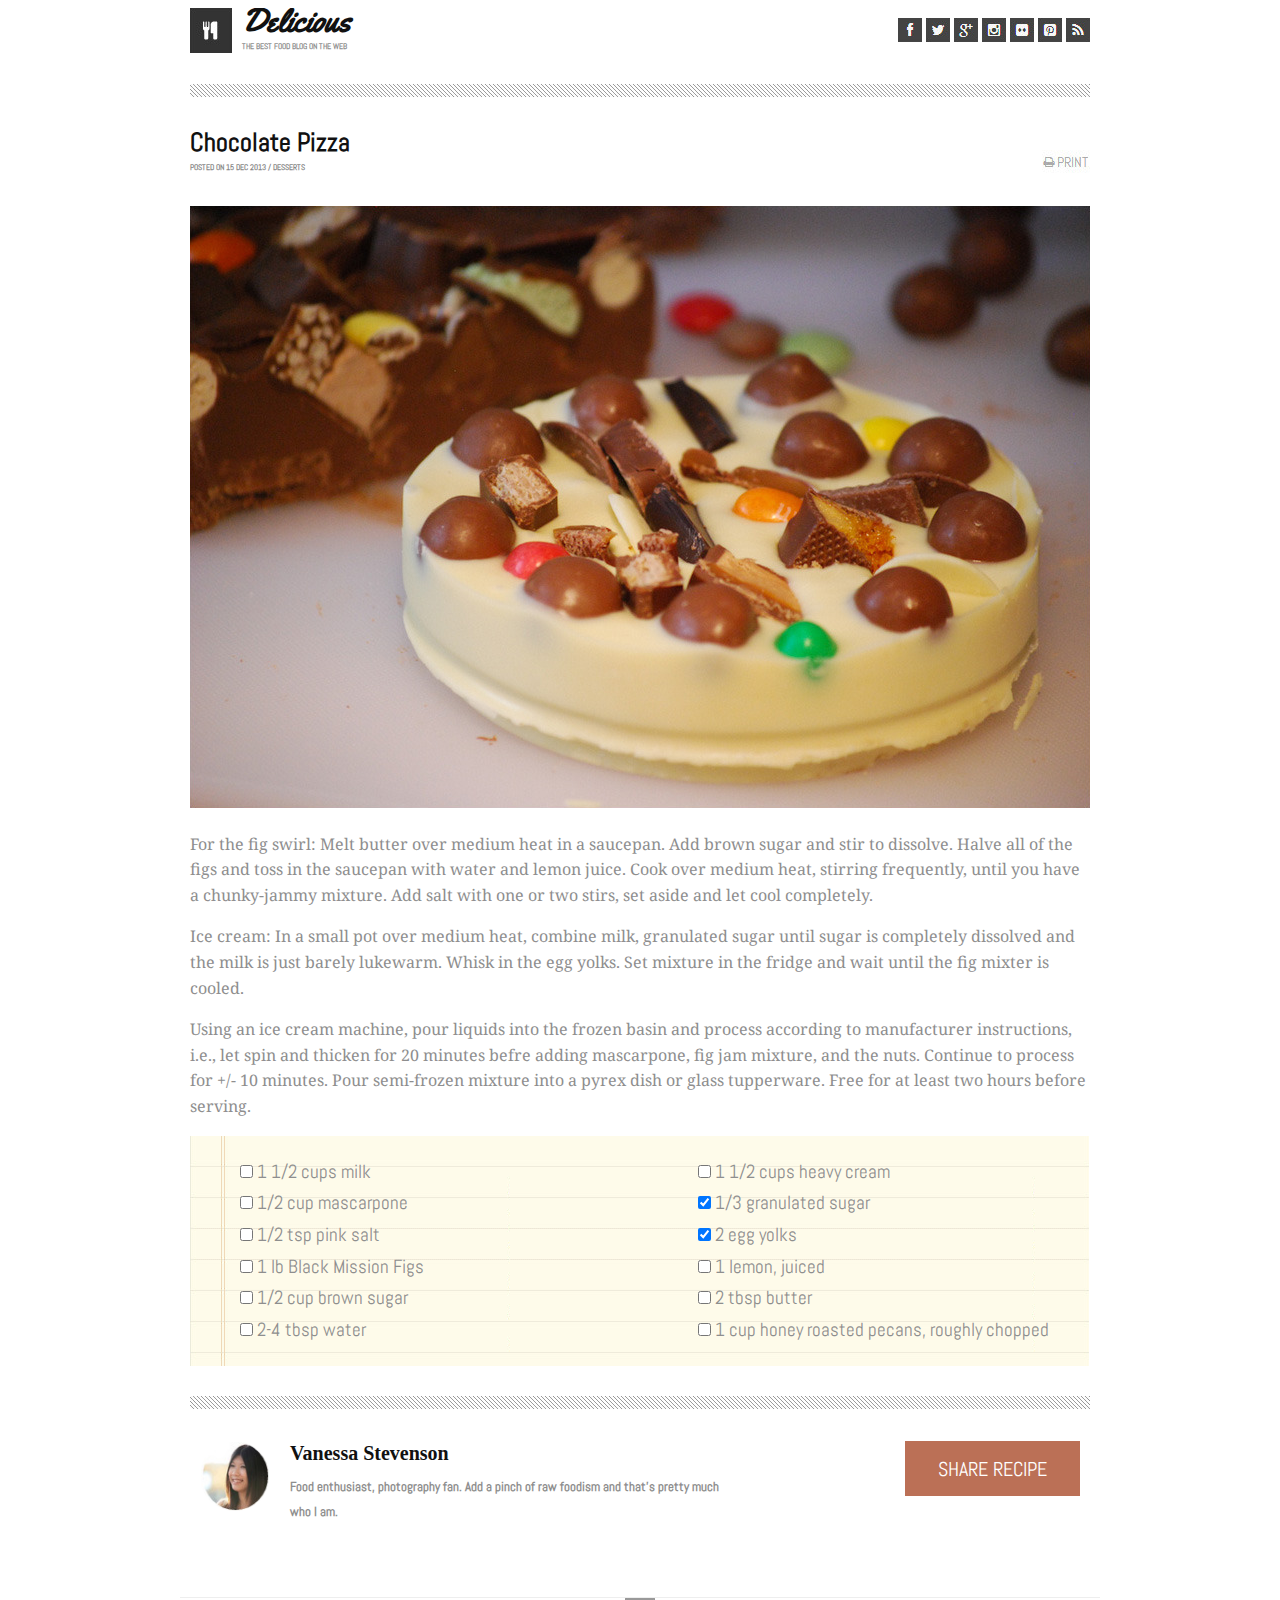
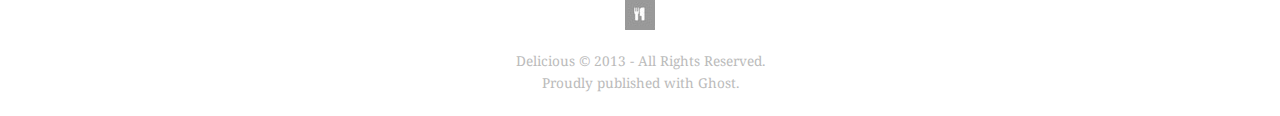
<file: index.html>
<!DOCTYPE html>
<html>
  <head>
    <meta charset="utf-8">
    <title>Adam's Chocolate Pizza</title>
    <meta name="viewport" content="width=device-width, initial-scale=1">
    <link rel="stylesheet" href="css/base/normalize.css">
    <link rel="stylesheet" href="css/layout/unsemantic-grid-responsive.css">
    <link rel="stylesheet" href="css/layout/style.css">
    <link href='http://fonts.googleapis.com/css?family=Abel|Yellowtail|Droid+Serif:400,700' rel='stylesheet' type='text/css'>
  </head>
  <body >
    <header>
      <section class ="grid-70 mobile-grid-50">
        <img class="header__toplogo" src ="images/toplogo.png"/>
        <h1>Delicious</h1>
        <h2 class="articleheader__subtitle">THE BEST FOOD BLOG ON THE WEB</h2>
      </section>
      <section class = "grid-30 mobile-grid 50">
        <nav class = "header__socialicons">
          <img src="images/social/fb.png" alt="Facebook"/>
          <img src="images/social/twitter.png" alt="Twitter"/>
          <img src="images/social/gplus.png" alt="Google Plus"/>
          <img src="images/social/ig.png" alt="Instagram"/>
          <img src="images/social/random.png" alt="Who knows"/>
          <img src="images/social/pinterest.png" alt="Pinterest"/>
          <img src="images/social/rss.png" alt="RSS"/>
        </nav>
      </section>
    </header>
    <div class="grid-100">
      <img class="horizonbreak" src="images/horizonline.png"/>
    </div>
    <main>
      <article>
        <div class="grid-80 mobile-grid-50">
          <section class = "articleheader" >
            <h1 class="articleheader__title">Chocolate Pizza</h1>
            <h2 class="articleheader__info">POSTED ON 15 DEC 2013 / DESSERTS</h2>
          </div>
          <section class="grid-20"/>
            <img class="printericon" src="images/print.png" alt="Print this page"/>
          </section>
        </div>
        <div class="grid-100">
          <img src="images/pizza.png" alt="Chocolate pizza at it's finest."/>
          <p>For the fig swirl: Melt butter over medium heat in a saucepan. Add brown sugar and stir to dissolve. Halve all of the figs and toss in the saucepan with water and lemon juice. Cook over medium heat, stirring frequently, until you have a chunky-jammy mixture. Add salt with one or two stirs, set aside and let cool completely.</p>
          
          <p>Ice cream: In a small pot over medium heat, combine milk, granulated sugar until sugar is completely dissolved and the milk is just barely lukewarm. Whisk in the egg yolks. Set mixture in the fridge and wait until the fig mixter is cooled.</p>

          <p>Using an ice cream machine, pour liquids into the frozen basin and process according to manufacturer instructions, i.e., let spin and thicken for 20 minutes befre adding mascarpone, fig jam mixture, and the nuts. Continue to process for +/- 10 minutes. Pour semi-frozen mixture into a pyrex dish or glass tupperware. Free for at least two hours before serving.</p>
        </div>
     
        <section class="grid-100 after-mobile-100">
          <div class="recipe">
            <form class="recipe__ingredients">
              <input type="checkbox" name="chk" value="" unchecked> 1 1/2 cups milk</br>
              <input type="checkbox" name="chk" value="" unchecked> 1/2 cup mascarpone</br>
              <input type="checkbox" name="chk" value="" unchecked> 1/2 tsp pink salt</br>
              <input type="checkbox" name="chk" value="" unchecked> 1 lb Black Mission Figs</br>
              <input type="checkbox" name="chk" value="" unchecked> 1/2 cup brown sugar</br>
              <input type="checkbox" name="chk" value="" unchecked> 2-4 tbsp water</br>
              <input type="checkbox" name="chk" value="" unchecked> 1 1/2 cups heavy cream</br>
              <input type="checkbox" name="chk" value="" checked> 1/3 granulated sugar</br>
              <input type="checkbox" name="chk" value="" checked> 2 egg yolks</br>
              <input type="checkbox" name="chk" value="" unchecked> 1 lemon, juiced</br>
              <input type="checkbox" name="chk" value="" unchecked> 2 tbsp butter</br>
              <input type="checkbox" name="chk" value="" unchecked> 1 cup honey roasted pecans, roughly chopped</br>
            </form>
          </div>
        </section>
      </article>
    </main>
    <div class="grid-100">
      <img class="horizonbreak" src="images/horizonline.png"/>
    </div>
    <section class="grid-100">
      <div class="grid-60 mobile-grid-100">
        <img class="avatar" src="images/headshot1.png" alt="Vanessa Stevenson"/>
        <h1 class="author-name">Vanessa Stevenson</h1>
        <h2 class="author-bio">Food enthusiast, photography fan. Add a pinch of raw foodism and that's pretty much who I am.</h2>
      </div>
      <div class="grid-40 mobile-grid-100">
        <button class="share-recipe">Share Recipe</button>
      </div>
    </section>
  </body>
  <footer>
    <div class="grid-100 mobile-grid-100">
      <img src="images/btmlogo.png"/>
      <p>Delicious &copy 2013 - All Rights Reserved.<br>Proudly published with Ghost.</p>
    </div> 
  </footer>
</html>
</file>
<file: css/layout/style.css>
<style>

/*Categorized using SMACSS*/

/*LAYOUT*/
html {
  text-align: center;
}

body {
  font-family: 'Droid Serif', serif;
  line-height: 1.6em;
  color: #8E8E8E;
  text-align: left;
  width: 920px;
  margin-left: auto;
  margin-right: auto;
}

h1 {
   font-family: 'Yellowtail', cursive;
   font-weight: 700;
   font-size: 2em;
   color: #111;
   margin: 0;
}

h2 {
  font-family: 'Abel', sans-serif;
  font-size: .5em;

}

/* header styles */
header {
  top padding: 50px;
  margin-bottom: 25px;
  overflow: hidden;
}

.header__toplogo {
  float: left;
  margin-right: 10px;

}

.header__socialicons {
   display: inline;
   float: right;
   margin: 0 auto;
   padding-top: 10px;
}

/* footer styles */
footer {
   clear: both; 
   margin-top: 65px;
   border-top: 1px solid #eee;
   text-align: center;
   font-size: 0.85rem;
   line-height: 1.4rem;
   color: #bbb;
}

/* article styles */
.articleheader {
}

.articleheader__title {
  font-family: "Abel";
  font-weight: 1000;
  font-size: 1.6em;
}

.articleheader__info {
   font-family: 'Abel', sans-serif;
   font-size: 0.5em;
   color: #888;
   text-transform: uppercase;
   margin-bottom: 25px;
}

/* MODULES */
.printericon {
  float: right;
  margin-top: 20px;
}

.recipe {
   background: url('../../images/list-bg.png') no-repeat left top;
   width: 100%;
   padding-top: 20px;
   -moz-columns:2 8em;
   -webkit-columns:2 8em;
   columns:2 8em;
   margin-bottom: 30px;
}

.recipe__ingredients {
   padding: 0 0 20px 50px;  
   font-family: 'Abel';
   font-size: 1.2em;
   line-height: 1.65;
}

.horizonbreak {
  margin-bottom: 25px
}
.avatar {
   float: left;
   border-radius: 100%;  
   width: 70px;
   height: 70px;
   margin-right: 20px;
}

.author-name {
  font-family: "Droid-serif";
  font-size: 1.25em;
}

.author-bio {
   margin: 7px 0;
   font-size: .8em;
}

.share-recipe {
   float: right;
   width: 175px;
   height: 55px;
   background-color: #bb7056;
   font-family: 'Abel';
   font-size: 1.25rem;
   color: white;
   text-transform: uppercase;
   border-style: none;      
   text-align: center;
}
/**/
</file>
<file: css/layout/unsemantic-grid-responsive.css>
/* ============================================ */
/* This file has a mobile-to-desktop breakpoint */
/* ============================================ */
@media (max-width: 400px) {
  @-ms-viewport {
    width: 320px;
  }
}
.clear {
  clear: both;
  display: block;
  overflow: hidden;
  visibility: hidden;
  width: 0;
  height: 0;
}

.grid-container:before, .grid-5:before, .mobile-grid-5:before, .grid-10:before, .mobile-grid-10:before, .grid-15:before, .mobile-grid-15:before, .grid-20:before, .mobile-grid-20:before, .grid-25:before, .mobile-grid-25:before, .grid-30:before, .mobile-grid-30:before, .grid-35:before, .mobile-grid-35:before, .grid-40:before, .mobile-grid-40:before, .grid-45:before, .mobile-grid-45:before, .grid-50:before, .mobile-grid-50:before, .grid-55:before, .mobile-grid-55:before, .grid-60:before, .mobile-grid-60:before, .grid-65:before, .mobile-grid-65:before, .grid-70:before, .mobile-grid-70:before, .grid-75:before, .mobile-grid-75:before, .grid-80:before, .mobile-grid-80:before, .grid-85:before, .mobile-grid-85:before, .grid-90:before, .mobile-grid-90:before, .grid-95:before, .mobile-grid-95:before, .grid-100:before, .mobile-grid-100:before, .grid-33:before, .mobile-grid-33:before, .grid-66:before, .mobile-grid-66:before, .clearfix:before,
.grid-container:after,
.grid-5:after,
.mobile-grid-5:after,
.grid-10:after,
.mobile-grid-10:after,
.grid-15:after,
.mobile-grid-15:after,
.grid-20:after,
.mobile-grid-20:after,
.grid-25:after,
.mobile-grid-25:after,
.grid-30:after,
.mobile-grid-30:after,
.grid-35:after,
.mobile-grid-35:after,
.grid-40:after,
.mobile-grid-40:after,
.grid-45:after,
.mobile-grid-45:after,
.grid-50:after,
.mobile-grid-50:after,
.grid-55:after,
.mobile-grid-55:after,
.grid-60:after,
.mobile-grid-60:after,
.grid-65:after,
.mobile-grid-65:after,
.grid-70:after,
.mobile-grid-70:after,
.grid-75:after,
.mobile-grid-75:after,
.grid-80:after,
.mobile-grid-80:after,
.grid-85:after,
.mobile-grid-85:after,
.grid-90:after,
.mobile-grid-90:after,
.grid-95:after,
.mobile-grid-95:after,
.grid-100:after,
.mobile-grid-100:after,
.grid-33:after,
.mobile-grid-33:after,
.grid-66:after,
.mobile-grid-66:after,
.clearfix:after {
  content: ".";
  display: block;
  overflow: hidden;
  visibility: hidden;
  font-size: 0;
  line-height: 0;
  width: 0;
  height: 0;
}

.grid-container:after, .grid-5:after, .mobile-grid-5:after, .grid-10:after, .mobile-grid-10:after, .grid-15:after, .mobile-grid-15:after, .grid-20:after, .mobile-grid-20:after, .grid-25:after, .mobile-grid-25:after, .grid-30:after, .mobile-grid-30:after, .grid-35:after, .mobile-grid-35:after, .grid-40:after, .mobile-grid-40:after, .grid-45:after, .mobile-grid-45:after, .grid-50:after, .mobile-grid-50:after, .grid-55:after, .mobile-grid-55:after, .grid-60:after, .mobile-grid-60:after, .grid-65:after, .mobile-grid-65:after, .grid-70:after, .mobile-grid-70:after, .grid-75:after, .mobile-grid-75:after, .grid-80:after, .mobile-grid-80:after, .grid-85:after, .mobile-grid-85:after, .grid-90:after, .mobile-grid-90:after, .grid-95:after, .mobile-grid-95:after, .grid-100:after, .mobile-grid-100:after, .grid-33:after, .mobile-grid-33:after, .grid-66:after, .mobile-grid-66:after, .clearfix:after {
  clear: both;
}

.grid-container, .grid-5, .mobile-grid-5, .grid-10, .mobile-grid-10, .grid-15, .mobile-grid-15, .grid-20, .mobile-grid-20, .grid-25, .mobile-grid-25, .grid-30, .mobile-grid-30, .grid-35, .mobile-grid-35, .grid-40, .mobile-grid-40, .grid-45, .mobile-grid-45, .grid-50, .mobile-grid-50, .grid-55, .mobile-grid-55, .grid-60, .mobile-grid-60, .grid-65, .mobile-grid-65, .grid-70, .mobile-grid-70, .grid-75, .mobile-grid-75, .grid-80, .mobile-grid-80, .grid-85, .mobile-grid-85, .grid-90, .mobile-grid-90, .grid-95, .mobile-grid-95, .grid-100, .mobile-grid-100, .grid-33, .mobile-grid-33, .grid-66, .mobile-grid-66, .clearfix {
  /* <IE7> */
  *zoom: 1;
  /* </IE7> */
}

.grid-container {
  margin-left: auto;
  margin-right: auto;
  max-width: 1200px;
  padding-left: 10px;
  padding-right: 10px;
}

.grid-5, .mobile-grid-5, .grid-10, .mobile-grid-10, .grid-15, .mobile-grid-15, .grid-20, .mobile-grid-20, .grid-25, .mobile-grid-25, .grid-30, .mobile-grid-30, .grid-35, .mobile-grid-35, .grid-40, .mobile-grid-40, .grid-45, .mobile-grid-45, .grid-50, .mobile-grid-50, .grid-55, .mobile-grid-55, .grid-60, .mobile-grid-60, .grid-65, .mobile-grid-65, .grid-70, .mobile-grid-70, .grid-75, .mobile-grid-75, .grid-80, .mobile-grid-80, .grid-85, .mobile-grid-85, .grid-90, .mobile-grid-90, .grid-95, .mobile-grid-95, .grid-100, .mobile-grid-100, .grid-33, .mobile-grid-33, .grid-66, .mobile-grid-66 {
  -moz-box-sizing: border-box;
  -webkit-box-sizing: border-box;
  box-sizing: border-box;
  padding-left: 10px;
  padding-right: 10px;
  /* <IE7> */
  *padding-left: 0;
  *padding-right: 0;
  /* </IE7> */
}
.grid-5 > *, .mobile-grid-5 > *, .grid-10 > *, .mobile-grid-10 > *, .grid-15 > *, .mobile-grid-15 > *, .grid-20 > *, .mobile-grid-20 > *, .grid-25 > *, .mobile-grid-25 > *, .grid-30 > *, .mobile-grid-30 > *, .grid-35 > *, .mobile-grid-35 > *, .grid-40 > *, .mobile-grid-40 > *, .grid-45 > *, .mobile-grid-45 > *, .grid-50 > *, .mobile-grid-50 > *, .grid-55 > *, .mobile-grid-55 > *, .grid-60 > *, .mobile-grid-60 > *, .grid-65 > *, .mobile-grid-65 > *, .grid-70 > *, .mobile-grid-70 > *, .grid-75 > *, .mobile-grid-75 > *, .grid-80 > *, .mobile-grid-80 > *, .grid-85 > *, .mobile-grid-85 > *, .grid-90 > *, .mobile-grid-90 > *, .grid-95 > *, .mobile-grid-95 > *, .grid-100 > *, .mobile-grid-100 > *, .grid-33 > *, .mobile-grid-33 > *, .grid-66 > *, .mobile-grid-66 > * {
  /* <IE7> */
  *margin-left: "expression((!this.className.match(/grid-[1-9]/) && this.currentStyle.display === " block " && this.currentStyle.width === " auto ') && "10px")';
  *margin-right: "expression((!this.className.match(/grid-[1-9]/) && this.currentStyle.display === " block " && this.currentStyle.width === " auto ') && "10px")';
  /* </IE7> */
}

.grid-parent {
  padding-left: 0;
  padding-right: 0;
}

@media (max-width: 767px) {
  .mobile-push-5, .mobile-pull-5, .mobile-push-10, .mobile-pull-10, .mobile-push-15, .mobile-pull-15, .mobile-push-20, .mobile-pull-20, .mobile-push-25, .mobile-pull-25, .mobile-push-30, .mobile-pull-30, .mobile-push-35, .mobile-pull-35, .mobile-push-40, .mobile-pull-40, .mobile-push-45, .mobile-pull-45, .mobile-push-50, .mobile-pull-50, .mobile-push-55, .mobile-pull-55, .mobile-push-60, .mobile-pull-60, .mobile-push-65, .mobile-pull-65, .mobile-push-70, .mobile-pull-70, .mobile-push-75, .mobile-pull-75, .mobile-push-80, .mobile-pull-80, .mobile-push-85, .mobile-pull-85, .mobile-push-90, .mobile-pull-90, .mobile-push-95, .mobile-pull-95, .mobile-push-33, .mobile-pull-33, .mobile-push-66, .mobile-pull-66 {
    position: relative;
  }

  .hide-on-mobile {
    display: none !important;
  }

  .mobile-grid-5 {
    float: left;
    width: 5%;
    /* <IE7> */
    *width: expression(Math.floor(0.05 * (this.parentNode.offsetWidth - parseFloat(this.parentNode.currentStyle.paddingLeft) - parseFloat(this.parentNode.currentStyle.paddingRight))) + "px");
    /* </IE7> */
  }

  .mobile-prefix-5 {
    margin-left: 5%;
  }

  .mobile-suffix-5 {
    margin-right: 5%;
  }

  .mobile-push-5 {
    left: 5%;
    /* <IE7> */
    *left: expression(Math.floor(0.05 * (this.parentNode.offsetWidth - parseFloat(this.parentNode.currentStyle.paddingLeft) - parseFloat(this.parentNode.currentStyle.paddingRight))) + "px");
    /* </IE7> */
  }

  .mobile-pull-5 {
    left: -5%;
    /* <IE7> */
    *left: expression(Math.floor(-0.05 * (this.parentNode.offsetWidth - parseFloat(this.parentNode.currentStyle.paddingLeft) - parseFloat(this.parentNode.currentStyle.paddingRight))) + "px");
    /* </IE7> */
  }

  .mobile-grid-10 {
    float: left;
    width: 10%;
    /* <IE7> */
    *width: expression(Math.floor(0.1 * (this.parentNode.offsetWidth - parseFloat(this.parentNode.currentStyle.paddingLeft) - parseFloat(this.parentNode.currentStyle.paddingRight))) + "px");
    /* </IE7> */
  }

  .mobile-prefix-10 {
    margin-left: 10%;
  }

  .mobile-suffix-10 {
    margin-right: 10%;
  }

  .mobile-push-10 {
    left: 10%;
    /* <IE7> */
    *left: expression(Math.floor(0.1 * (this.parentNode.offsetWidth - parseFloat(this.parentNode.currentStyle.paddingLeft) - parseFloat(this.parentNode.currentStyle.paddingRight))) + "px");
    /* </IE7> */
  }

  .mobile-pull-10 {
    left: -10%;
    /* <IE7> */
    *left: expression(Math.floor(-0.1 * (this.parentNode.offsetWidth - parseFloat(this.parentNode.currentStyle.paddingLeft) - parseFloat(this.parentNode.currentStyle.paddingRight))) + "px");
    /* </IE7> */
  }

  .mobile-grid-15 {
    float: left;
    width: 15%;
    /* <IE7> */
    *width: expression(Math.floor(0.15 * (this.parentNode.offsetWidth - parseFloat(this.parentNode.currentStyle.paddingLeft) - parseFloat(this.parentNode.currentStyle.paddingRight))) + "px");
    /* </IE7> */
  }

  .mobile-prefix-15 {
    margin-left: 15%;
  }

  .mobile-suffix-15 {
    margin-right: 15%;
  }

  .mobile-push-15 {
    left: 15%;
    /* <IE7> */
    *left: expression(Math.floor(0.15 * (this.parentNode.offsetWidth - parseFloat(this.parentNode.currentStyle.paddingLeft) - parseFloat(this.parentNode.currentStyle.paddingRight))) + "px");
    /* </IE7> */
  }

  .mobile-pull-15 {
    left: -15%;
    /* <IE7> */
    *left: expression(Math.floor(-0.15 * (this.parentNode.offsetWidth - parseFloat(this.parentNode.currentStyle.paddingLeft) - parseFloat(this.parentNode.currentStyle.paddingRight))) + "px");
    /* </IE7> */
  }

  .mobile-grid-20 {
    float: left;
    width: 20%;
    /* <IE7> */
    *width: expression(Math.floor(0.2 * (this.parentNode.offsetWidth - parseFloat(this.parentNode.currentStyle.paddingLeft) - parseFloat(this.parentNode.currentStyle.paddingRight))) + "px");
    /* </IE7> */
  }

  .mobile-prefix-20 {
    margin-left: 20%;
  }

  .mobile-suffix-20 {
    margin-right: 20%;
  }

  .mobile-push-20 {
    left: 20%;
    /* <IE7> */
    *left: expression(Math.floor(0.2 * (this.parentNode.offsetWidth - parseFloat(this.parentNode.currentStyle.paddingLeft) - parseFloat(this.parentNode.currentStyle.paddingRight))) + "px");
    /* </IE7> */
  }

  .mobile-pull-20 {
    left: -20%;
    /* <IE7> */
    *left: expression(Math.floor(-0.2 * (this.parentNode.offsetWidth - parseFloat(this.parentNode.currentStyle.paddingLeft) - parseFloat(this.parentNode.currentStyle.paddingRight))) + "px");
    /* </IE7> */
  }

  .mobile-grid-25 {
    float: left;
    width: 25%;
    /* <IE7> */
    *width: expression(Math.floor(0.25 * (this.parentNode.offsetWidth - parseFloat(this.parentNode.currentStyle.paddingLeft) - parseFloat(this.parentNode.currentStyle.paddingRight))) + "px");
    /* </IE7> */
  }

  .mobile-prefix-25 {
    margin-left: 25%;
  }

  .mobile-suffix-25 {
    margin-right: 25%;
  }

  .mobile-push-25 {
    left: 25%;
    /* <IE7> */
    *left: expression(Math.floor(0.25 * (this.parentNode.offsetWidth - parseFloat(this.parentNode.currentStyle.paddingLeft) - parseFloat(this.parentNode.currentStyle.paddingRight))) + "px");
    /* </IE7> */
  }

  .mobile-pull-25 {
    left: -25%;
    /* <IE7> */
    *left: expression(Math.floor(-0.25 * (this.parentNode.offsetWidth - parseFloat(this.parentNode.currentStyle.paddingLeft) - parseFloat(this.parentNode.currentStyle.paddingRight))) + "px");
    /* </IE7> */
  }

  .mobile-grid-30 {
    float: left;
    width: 30%;
    /* <IE7> */
    *width: expression(Math.floor(0.3 * (this.parentNode.offsetWidth - parseFloat(this.parentNode.currentStyle.paddingLeft) - parseFloat(this.parentNode.currentStyle.paddingRight))) + "px");
    /* </IE7> */
  }

  .mobile-prefix-30 {
    margin-left: 30%;
  }

  .mobile-suffix-30 {
    margin-right: 30%;
  }

  .mobile-push-30 {
    left: 30%;
    /* <IE7> */
    *left: expression(Math.floor(0.3 * (this.parentNode.offsetWidth - parseFloat(this.parentNode.currentStyle.paddingLeft) - parseFloat(this.parentNode.currentStyle.paddingRight))) + "px");
    /* </IE7> */
  }

  .mobile-pull-30 {
    left: -30%;
    /* <IE7> */
    *left: expression(Math.floor(-0.3 * (this.parentNode.offsetWidth - parseFloat(this.parentNode.currentStyle.paddingLeft) - parseFloat(this.parentNode.currentStyle.paddingRight))) + "px");
    /* </IE7> */
  }

  .mobile-grid-35 {
    float: left;
    width: 35%;
    /* <IE7> */
    *width: expression(Math.floor(0.35 * (this.parentNode.offsetWidth - parseFloat(this.parentNode.currentStyle.paddingLeft) - parseFloat(this.parentNode.currentStyle.paddingRight))) + "px");
    /* </IE7> */
  }

  .mobile-prefix-35 {
    margin-left: 35%;
  }

  .mobile-suffix-35 {
    margin-right: 35%;
  }

  .mobile-push-35 {
    left: 35%;
    /* <IE7> */
    *left: expression(Math.floor(0.35 * (this.parentNode.offsetWidth - parseFloat(this.parentNode.currentStyle.paddingLeft) - parseFloat(this.parentNode.currentStyle.paddingRight))) + "px");
    /* </IE7> */
  }

  .mobile-pull-35 {
    left: -35%;
    /* <IE7> */
    *left: expression(Math.floor(-0.35 * (this.parentNode.offsetWidth - parseFloat(this.parentNode.currentStyle.paddingLeft) - parseFloat(this.parentNode.currentStyle.paddingRight))) + "px");
    /* </IE7> */
  }

  .mobile-grid-40 {
    float: left;
    width: 40%;
    /* <IE7> */
    *width: expression(Math.floor(0.4 * (this.parentNode.offsetWidth - parseFloat(this.parentNode.currentStyle.paddingLeft) - parseFloat(this.parentNode.currentStyle.paddingRight))) + "px");
    /* </IE7> */
  }

  .mobile-prefix-40 {
    margin-left: 40%;
  }

  .mobile-suffix-40 {
    margin-right: 40%;
  }

  .mobile-push-40 {
    left: 40%;
    /* <IE7> */
    *left: expression(Math.floor(0.4 * (this.parentNode.offsetWidth - parseFloat(this.parentNode.currentStyle.paddingLeft) - parseFloat(this.parentNode.currentStyle.paddingRight))) + "px");
    /* </IE7> */
  }

  .mobile-pull-40 {
    left: -40%;
    /* <IE7> */
    *left: expression(Math.floor(-0.4 * (this.parentNode.offsetWidth - parseFloat(this.parentNode.currentStyle.paddingLeft) - parseFloat(this.parentNode.currentStyle.paddingRight))) + "px");
    /* </IE7> */
  }

  .mobile-grid-45 {
    float: left;
    width: 45%;
    /* <IE7> */
    *width: expression(Math.floor(0.45 * (this.parentNode.offsetWidth - parseFloat(this.parentNode.currentStyle.paddingLeft) - parseFloat(this.parentNode.currentStyle.paddingRight))) + "px");
    /* </IE7> */
  }

  .mobile-prefix-45 {
    margin-left: 45%;
  }

  .mobile-suffix-45 {
    margin-right: 45%;
  }

  .mobile-push-45 {
    left: 45%;
    /* <IE7> */
    *left: expression(Math.floor(0.45 * (this.parentNode.offsetWidth - parseFloat(this.parentNode.currentStyle.paddingLeft) - parseFloat(this.parentNode.currentStyle.paddingRight))) + "px");
    /* </IE7> */
  }

  .mobile-pull-45 {
    left: -45%;
    /* <IE7> */
    *left: expression(Math.floor(-0.45 * (this.parentNode.offsetWidth - parseFloat(this.parentNode.currentStyle.paddingLeft) - parseFloat(this.parentNode.currentStyle.paddingRight))) + "px");
    /* </IE7> */
  }

  .mobile-grid-50 {
    float: left;
    width: 50%;
    /* <IE7> */
    *width: expression(Math.floor(0.5 * (this.parentNode.offsetWidth - parseFloat(this.parentNode.currentStyle.paddingLeft) - parseFloat(this.parentNode.currentStyle.paddingRight))) + "px");
    /* </IE7> */
  }

  .mobile-prefix-50 {
    margin-left: 50%;
  }

  .mobile-suffix-50 {
    margin-right: 50%;
  }

  .mobile-push-50 {
    left: 50%;
    /* <IE7> */
    *left: expression(Math.floor(0.5 * (this.parentNode.offsetWidth - parseFloat(this.parentNode.currentStyle.paddingLeft) - parseFloat(this.parentNode.currentStyle.paddingRight))) + "px");
    /* </IE7> */
  }

  .mobile-pull-50 {
    left: -50%;
    /* <IE7> */
    *left: expression(Math.floor(-0.5 * (this.parentNode.offsetWidth - parseFloat(this.parentNode.currentStyle.paddingLeft) - parseFloat(this.parentNode.currentStyle.paddingRight))) + "px");
    /* </IE7> */
  }

  .mobile-grid-55 {
    float: left;
    width: 55%;
    /* <IE7> */
    *width: expression(Math.floor(0.55 * (this.parentNode.offsetWidth - parseFloat(this.parentNode.currentStyle.paddingLeft) - parseFloat(this.parentNode.currentStyle.paddingRight))) + "px");
    /* </IE7> */
  }

  .mobile-prefix-55 {
    margin-left: 55%;
  }

  .mobile-suffix-55 {
    margin-right: 55%;
  }

  .mobile-push-55 {
    left: 55%;
    /* <IE7> */
    *left: expression(Math.floor(0.55 * (this.parentNode.offsetWidth - parseFloat(this.parentNode.currentStyle.paddingLeft) - parseFloat(this.parentNode.currentStyle.paddingRight))) + "px");
    /* </IE7> */
  }

  .mobile-pull-55 {
    left: -55%;
    /* <IE7> */
    *left: expression(Math.floor(-0.55 * (this.parentNode.offsetWidth - parseFloat(this.parentNode.currentStyle.paddingLeft) - parseFloat(this.parentNode.currentStyle.paddingRight))) + "px");
    /* </IE7> */
  }

  .mobile-grid-60 {
    float: left;
    width: 60%;
    /* <IE7> */
    *width: expression(Math.floor(0.6 * (this.parentNode.offsetWidth - parseFloat(this.parentNode.currentStyle.paddingLeft) - parseFloat(this.parentNode.currentStyle.paddingRight))) + "px");
    /* </IE7> */
  }

  .mobile-prefix-60 {
    margin-left: 60%;
  }

  .mobile-suffix-60 {
    margin-right: 60%;
  }

  .mobile-push-60 {
    left: 60%;
    /* <IE7> */
    *left: expression(Math.floor(0.6 * (this.parentNode.offsetWidth - parseFloat(this.parentNode.currentStyle.paddingLeft) - parseFloat(this.parentNode.currentStyle.paddingRight))) + "px");
    /* </IE7> */
  }

  .mobile-pull-60 {
    left: -60%;
    /* <IE7> */
    *left: expression(Math.floor(-0.6 * (this.parentNode.offsetWidth - parseFloat(this.parentNode.currentStyle.paddingLeft) - parseFloat(this.parentNode.currentStyle.paddingRight))) + "px");
    /* </IE7> */
  }

  .mobile-grid-65 {
    float: left;
    width: 65%;
    /* <IE7> */
    *width: expression(Math.floor(0.65 * (this.parentNode.offsetWidth - parseFloat(this.parentNode.currentStyle.paddingLeft) - parseFloat(this.parentNode.currentStyle.paddingRight))) + "px");
    /* </IE7> */
  }

  .mobile-prefix-65 {
    margin-left: 65%;
  }

  .mobile-suffix-65 {
    margin-right: 65%;
  }

  .mobile-push-65 {
    left: 65%;
    /* <IE7> */
    *left: expression(Math.floor(0.65 * (this.parentNode.offsetWidth - parseFloat(this.parentNode.currentStyle.paddingLeft) - parseFloat(this.parentNode.currentStyle.paddingRight))) + "px");
    /* </IE7> */
  }

  .mobile-pull-65 {
    left: -65%;
    /* <IE7> */
    *left: expression(Math.floor(-0.65 * (this.parentNode.offsetWidth - parseFloat(this.parentNode.currentStyle.paddingLeft) - parseFloat(this.parentNode.currentStyle.paddingRight))) + "px");
    /* </IE7> */
  }

  .mobile-grid-70 {
    float: left;
    width: 70%;
    /* <IE7> */
    *width: expression(Math.floor(0.7 * (this.parentNode.offsetWidth - parseFloat(this.parentNode.currentStyle.paddingLeft) - parseFloat(this.parentNode.currentStyle.paddingRight))) + "px");
    /* </IE7> */
  }

  .mobile-prefix-70 {
    margin-left: 70%;
  }

  .mobile-suffix-70 {
    margin-right: 70%;
  }

  .mobile-push-70 {
    left: 70%;
    /* <IE7> */
    *left: expression(Math.floor(0.7 * (this.parentNode.offsetWidth - parseFloat(this.parentNode.currentStyle.paddingLeft) - parseFloat(this.parentNode.currentStyle.paddingRight))) + "px");
    /* </IE7> */
  }

  .mobile-pull-70 {
    left: -70%;
    /* <IE7> */
    *left: expression(Math.floor(-0.7 * (this.parentNode.offsetWidth - parseFloat(this.parentNode.currentStyle.paddingLeft) - parseFloat(this.parentNode.currentStyle.paddingRight))) + "px");
    /* </IE7> */
  }

  .mobile-grid-75 {
    float: left;
    width: 75%;
    /* <IE7> */
    *width: expression(Math.floor(0.75 * (this.parentNode.offsetWidth - parseFloat(this.parentNode.currentStyle.paddingLeft) - parseFloat(this.parentNode.currentStyle.paddingRight))) + "px");
    /* </IE7> */
  }

  .mobile-prefix-75 {
    margin-left: 75%;
  }

  .mobile-suffix-75 {
    margin-right: 75%;
  }

  .mobile-push-75 {
    left: 75%;
    /* <IE7> */
    *left: expression(Math.floor(0.75 * (this.parentNode.offsetWidth - parseFloat(this.parentNode.currentStyle.paddingLeft) - parseFloat(this.parentNode.currentStyle.paddingRight))) + "px");
    /* </IE7> */
  }

  .mobile-pull-75 {
    left: -75%;
    /* <IE7> */
    *left: expression(Math.floor(-0.75 * (this.parentNode.offsetWidth - parseFloat(this.parentNode.currentStyle.paddingLeft) - parseFloat(this.parentNode.currentStyle.paddingRight))) + "px");
    /* </IE7> */
  }

  .mobile-grid-80 {
    float: left;
    width: 80%;
    /* <IE7> */
    *width: expression(Math.floor(0.8 * (this.parentNode.offsetWidth - parseFloat(this.parentNode.currentStyle.paddingLeft) - parseFloat(this.parentNode.currentStyle.paddingRight))) + "px");
    /* </IE7> */
  }

  .mobile-prefix-80 {
    margin-left: 80%;
  }

  .mobile-suffix-80 {
    margin-right: 80%;
  }

  .mobile-push-80 {
    left: 80%;
    /* <IE7> */
    *left: expression(Math.floor(0.8 * (this.parentNode.offsetWidth - parseFloat(this.parentNode.currentStyle.paddingLeft) - parseFloat(this.parentNode.currentStyle.paddingRight))) + "px");
    /* </IE7> */
  }

  .mobile-pull-80 {
    left: -80%;
    /* <IE7> */
    *left: expression(Math.floor(-0.8 * (this.parentNode.offsetWidth - parseFloat(this.parentNode.currentStyle.paddingLeft) - parseFloat(this.parentNode.currentStyle.paddingRight))) + "px");
    /* </IE7> */
  }

  .mobile-grid-85 {
    float: left;
    width: 85%;
    /* <IE7> */
    *width: expression(Math.floor(0.85 * (this.parentNode.offsetWidth - parseFloat(this.parentNode.currentStyle.paddingLeft) - parseFloat(this.parentNode.currentStyle.paddingRight))) + "px");
    /* </IE7> */
  }

  .mobile-prefix-85 {
    margin-left: 85%;
  }

  .mobile-suffix-85 {
    margin-right: 85%;
  }

  .mobile-push-85 {
    left: 85%;
    /* <IE7> */
    *left: expression(Math.floor(0.85 * (this.parentNode.offsetWidth - parseFloat(this.parentNode.currentStyle.paddingLeft) - parseFloat(this.parentNode.currentStyle.paddingRight))) + "px");
    /* </IE7> */
  }

  .mobile-pull-85 {
    left: -85%;
    /* <IE7> */
    *left: expression(Math.floor(-0.85 * (this.parentNode.offsetWidth - parseFloat(this.parentNode.currentStyle.paddingLeft) - parseFloat(this.parentNode.currentStyle.paddingRight))) + "px");
    /* </IE7> */
  }

  .mobile-grid-90 {
    float: left;
    width: 90%;
    /* <IE7> */
    *width: expression(Math.floor(0.9 * (this.parentNode.offsetWidth - parseFloat(this.parentNode.currentStyle.paddingLeft) - parseFloat(this.parentNode.currentStyle.paddingRight))) + "px");
    /* </IE7> */
  }

  .mobile-prefix-90 {
    margin-left: 90%;
  }

  .mobile-suffix-90 {
    margin-right: 90%;
  }

  .mobile-push-90 {
    left: 90%;
    /* <IE7> */
    *left: expression(Math.floor(0.9 * (this.parentNode.offsetWidth - parseFloat(this.parentNode.currentStyle.paddingLeft) - parseFloat(this.parentNode.currentStyle.paddingRight))) + "px");
    /* </IE7> */
  }

  .mobile-pull-90 {
    left: -90%;
    /* <IE7> */
    *left: expression(Math.floor(-0.9 * (this.parentNode.offsetWidth - parseFloat(this.parentNode.currentStyle.paddingLeft) - parseFloat(this.parentNode.currentStyle.paddingRight))) + "px");
    /* </IE7> */
  }

  .mobile-grid-95 {
    float: left;
    width: 95%;
    /* <IE7> */
    *width: expression(Math.floor(0.95 * (this.parentNode.offsetWidth - parseFloat(this.parentNode.currentStyle.paddingLeft) - parseFloat(this.parentNode.currentStyle.paddingRight))) + "px");
    /* </IE7> */
  }

  .mobile-prefix-95 {
    margin-left: 95%;
  }

  .mobile-suffix-95 {
    margin-right: 95%;
  }

  .mobile-push-95 {
    left: 95%;
    /* <IE7> */
    *left: expression(Math.floor(0.95 * (this.parentNode.offsetWidth - parseFloat(this.parentNode.currentStyle.paddingLeft) - parseFloat(this.parentNode.currentStyle.paddingRight))) + "px");
    /* </IE7> */
  }

  .mobile-pull-95 {
    left: -95%;
    /* <IE7> */
    *left: expression(Math.floor(-0.95 * (this.parentNode.offsetWidth - parseFloat(this.parentNode.currentStyle.paddingLeft) - parseFloat(this.parentNode.currentStyle.paddingRight))) + "px");
    /* </IE7> */
  }

  .mobile-grid-33 {
    float: left;
    width: 33.33333%;
    /* <IE7> */
    *width: expression(Math.floor(0.33333 * (this.parentNode.offsetWidth - parseFloat(this.parentNode.currentStyle.paddingLeft) - parseFloat(this.parentNode.currentStyle.paddingRight))) + "px");
    /* </IE7> */
  }

  .mobile-prefix-33 {
    margin-left: 33.33333%;
  }

  .mobile-suffix-33 {
    margin-right: 33.33333%;
  }

  .mobile-push-33 {
    left: 33.33333%;
    /* <IE7> */
    *left: expression(Math.floor(0.33333 * (this.parentNode.offsetWidth - parseFloat(this.parentNode.currentStyle.paddingLeft) - parseFloat(this.parentNode.currentStyle.paddingRight))) + "px");
    /* </IE7> */
  }

  .mobile-pull-33 {
    left: -33.33333%;
    /* <IE7> */
    *left: expression(Math.floor(-0.33333 * (this.parentNode.offsetWidth - parseFloat(this.parentNode.currentStyle.paddingLeft) - parseFloat(this.parentNode.currentStyle.paddingRight))) + "px");
    /* </IE7> */
  }

  .mobile-grid-66 {
    float: left;
    width: 66.66667%;
    /* <IE7> */
    *width: expression(Math.floor(0.66667 * (this.parentNode.offsetWidth - parseFloat(this.parentNode.currentStyle.paddingLeft) - parseFloat(this.parentNode.currentStyle.paddingRight))) + "px");
    /* </IE7> */
  }

  .mobile-prefix-66 {
    margin-left: 66.66667%;
  }

  .mobile-suffix-66 {
    margin-right: 66.66667%;
  }

  .mobile-push-66 {
    left: 66.66667%;
    /* <IE7> */
    *left: expression(Math.floor(0.66667 * (this.parentNode.offsetWidth - parseFloat(this.parentNode.currentStyle.paddingLeft) - parseFloat(this.parentNode.currentStyle.paddingRight))) + "px");
    /* </IE7> */
  }

  .mobile-pull-66 {
    left: -66.66667%;
    /* <IE7> */
    *left: expression(Math.floor(-0.66667 * (this.parentNode.offsetWidth - parseFloat(this.parentNode.currentStyle.paddingLeft) - parseFloat(this.parentNode.currentStyle.paddingRight))) + "px");
    /* </IE7> */
  }

  .mobile-grid-100 {
    clear: both;
    width: 100%;
  }
}
@media (min-width: 768px) {
  .push-5, .pull-5, .push-10, .pull-10, .push-15, .pull-15, .push-20, .pull-20, .push-25, .pull-25, .push-30, .pull-30, .push-35, .pull-35, .push-40, .pull-40, .push-45, .pull-45, .push-50, .pull-50, .push-55, .pull-55, .push-60, .pull-60, .push-65, .pull-65, .push-70, .pull-70, .push-75, .pull-75, .push-80, .pull-80, .push-85, .pull-85, .push-90, .pull-90, .push-95, .pull-95, .push-33, .pull-33, .push-66, .pull-66 {
    position: relative;
  }

  .hide-on-desktop {
    display: none !important;
  }

  .grid-5 {
    float: left;
    width: 5%;
    /* <IE7> */
    *width: expression(Math.floor(0.05 * (this.parentNode.offsetWidth - parseFloat(this.parentNode.currentStyle.paddingLeft) - parseFloat(this.parentNode.currentStyle.paddingRight))) + "px");
    /* </IE7> */
  }

  .prefix-5 {
    margin-left: 5%;
  }

  .suffix-5 {
    margin-right: 5%;
  }

  .push-5 {
    left: 5%;
    /* <IE7> */
    *left: expression(Math.floor(0.05 * (this.parentNode.offsetWidth - parseFloat(this.parentNode.currentStyle.paddingLeft) - parseFloat(this.parentNode.currentStyle.paddingRight))) + "px");
    /* </IE7> */
  }

  .pull-5 {
    left: -5%;
    /* <IE7> */
    *left: expression(Math.floor(-0.05 * (this.parentNode.offsetWidth - parseFloat(this.parentNode.currentStyle.paddingLeft) - parseFloat(this.parentNode.currentStyle.paddingRight))) + "px");
    /* </IE7> */
  }

  .grid-10 {
    float: left;
    width: 10%;
    /* <IE7> */
    *width: expression(Math.floor(0.1 * (this.parentNode.offsetWidth - parseFloat(this.parentNode.currentStyle.paddingLeft) - parseFloat(this.parentNode.currentStyle.paddingRight))) + "px");
    /* </IE7> */
  }

  .prefix-10 {
    margin-left: 10%;
  }

  .suffix-10 {
    margin-right: 10%;
  }

  .push-10 {
    left: 10%;
    /* <IE7> */
    *left: expression(Math.floor(0.1 * (this.parentNode.offsetWidth - parseFloat(this.parentNode.currentStyle.paddingLeft) - parseFloat(this.parentNode.currentStyle.paddingRight))) + "px");
    /* </IE7> */
  }

  .pull-10 {
    left: -10%;
    /* <IE7> */
    *left: expression(Math.floor(-0.1 * (this.parentNode.offsetWidth - parseFloat(this.parentNode.currentStyle.paddingLeft) - parseFloat(this.parentNode.currentStyle.paddingRight))) + "px");
    /* </IE7> */
  }

  .grid-15 {
    float: left;
    width: 15%;
    /* <IE7> */
    *width: expression(Math.floor(0.15 * (this.parentNode.offsetWidth - parseFloat(this.parentNode.currentStyle.paddingLeft) - parseFloat(this.parentNode.currentStyle.paddingRight))) + "px");
    /* </IE7> */
  }

  .prefix-15 {
    margin-left: 15%;
  }

  .suffix-15 {
    margin-right: 15%;
  }

  .push-15 {
    left: 15%;
    /* <IE7> */
    *left: expression(Math.floor(0.15 * (this.parentNode.offsetWidth - parseFloat(this.parentNode.currentStyle.paddingLeft) - parseFloat(this.parentNode.currentStyle.paddingRight))) + "px");
    /* </IE7> */
  }

  .pull-15 {
    left: -15%;
    /* <IE7> */
    *left: expression(Math.floor(-0.15 * (this.parentNode.offsetWidth - parseFloat(this.parentNode.currentStyle.paddingLeft) - parseFloat(this.parentNode.currentStyle.paddingRight))) + "px");
    /* </IE7> */
  }

  .grid-20 {
    float: left;
    width: 20%;
    /* <IE7> */
    *width: expression(Math.floor(0.2 * (this.parentNode.offsetWidth - parseFloat(this.parentNode.currentStyle.paddingLeft) - parseFloat(this.parentNode.currentStyle.paddingRight))) + "px");
    /* </IE7> */
  }

  .prefix-20 {
    margin-left: 20%;
  }

  .suffix-20 {
    margin-right: 20%;
  }

  .push-20 {
    left: 20%;
    /* <IE7> */
    *left: expression(Math.floor(0.2 * (this.parentNode.offsetWidth - parseFloat(this.parentNode.currentStyle.paddingLeft) - parseFloat(this.parentNode.currentStyle.paddingRight))) + "px");
    /* </IE7> */
  }

  .pull-20 {
    left: -20%;
    /* <IE7> */
    *left: expression(Math.floor(-0.2 * (this.parentNode.offsetWidth - parseFloat(this.parentNode.currentStyle.paddingLeft) - parseFloat(this.parentNode.currentStyle.paddingRight))) + "px");
    /* </IE7> */
  }

  .grid-25 {
    float: left;
    width: 25%;
    /* <IE7> */
    *width: expression(Math.floor(0.25 * (this.parentNode.offsetWidth - parseFloat(this.parentNode.currentStyle.paddingLeft) - parseFloat(this.parentNode.currentStyle.paddingRight))) + "px");
    /* </IE7> */
  }

  .prefix-25 {
    margin-left: 25%;
  }

  .suffix-25 {
    margin-right: 25%;
  }

  .push-25 {
    left: 25%;
    /* <IE7> */
    *left: expression(Math.floor(0.25 * (this.parentNode.offsetWidth - parseFloat(this.parentNode.currentStyle.paddingLeft) - parseFloat(this.parentNode.currentStyle.paddingRight))) + "px");
    /* </IE7> */
  }

  .pull-25 {
    left: -25%;
    /* <IE7> */
    *left: expression(Math.floor(-0.25 * (this.parentNode.offsetWidth - parseFloat(this.parentNode.currentStyle.paddingLeft) - parseFloat(this.parentNode.currentStyle.paddingRight))) + "px");
    /* </IE7> */
  }

  .grid-30 {
    float: left;
    width: 30%;
    /* <IE7> */
    *width: expression(Math.floor(0.3 * (this.parentNode.offsetWidth - parseFloat(this.parentNode.currentStyle.paddingLeft) - parseFloat(this.parentNode.currentStyle.paddingRight))) + "px");
    /* </IE7> */
  }

  .prefix-30 {
    margin-left: 30%;
  }

  .suffix-30 {
    margin-right: 30%;
  }

  .push-30 {
    left: 30%;
    /* <IE7> */
    *left: expression(Math.floor(0.3 * (this.parentNode.offsetWidth - parseFloat(this.parentNode.currentStyle.paddingLeft) - parseFloat(this.parentNode.currentStyle.paddingRight))) + "px");
    /* </IE7> */
  }

  .pull-30 {
    left: -30%;
    /* <IE7> */
    *left: expression(Math.floor(-0.3 * (this.parentNode.offsetWidth - parseFloat(this.parentNode.currentStyle.paddingLeft) - parseFloat(this.parentNode.currentStyle.paddingRight))) + "px");
    /* </IE7> */
  }

  .grid-35 {
    float: left;
    width: 35%;
    /* <IE7> */
    *width: expression(Math.floor(0.35 * (this.parentNode.offsetWidth - parseFloat(this.parentNode.currentStyle.paddingLeft) - parseFloat(this.parentNode.currentStyle.paddingRight))) + "px");
    /* </IE7> */
  }

  .prefix-35 {
    margin-left: 35%;
  }

  .suffix-35 {
    margin-right: 35%;
  }

  .push-35 {
    left: 35%;
    /* <IE7> */
    *left: expression(Math.floor(0.35 * (this.parentNode.offsetWidth - parseFloat(this.parentNode.currentStyle.paddingLeft) - parseFloat(this.parentNode.currentStyle.paddingRight))) + "px");
    /* </IE7> */
  }

  .pull-35 {
    left: -35%;
    /* <IE7> */
    *left: expression(Math.floor(-0.35 * (this.parentNode.offsetWidth - parseFloat(this.parentNode.currentStyle.paddingLeft) - parseFloat(this.parentNode.currentStyle.paddingRight))) + "px");
    /* </IE7> */
  }

  .grid-40 {
    float: left;
    width: 40%;
    /* <IE7> */
    *width: expression(Math.floor(0.4 * (this.parentNode.offsetWidth - parseFloat(this.parentNode.currentStyle.paddingLeft) - parseFloat(this.parentNode.currentStyle.paddingRight))) + "px");
    /* </IE7> */
  }

  .prefix-40 {
    margin-left: 40%;
  }

  .suffix-40 {
    margin-right: 40%;
  }

  .push-40 {
    left: 40%;
    /* <IE7> */
    *left: expression(Math.floor(0.4 * (this.parentNode.offsetWidth - parseFloat(this.parentNode.currentStyle.paddingLeft) - parseFloat(this.parentNode.currentStyle.paddingRight))) + "px");
    /* </IE7> */
  }

  .pull-40 {
    left: -40%;
    /* <IE7> */
    *left: expression(Math.floor(-0.4 * (this.parentNode.offsetWidth - parseFloat(this.parentNode.currentStyle.paddingLeft) - parseFloat(this.parentNode.currentStyle.paddingRight))) + "px");
    /* </IE7> */
  }

  .grid-45 {
    float: left;
    width: 45%;
    /* <IE7> */
    *width: expression(Math.floor(0.45 * (this.parentNode.offsetWidth - parseFloat(this.parentNode.currentStyle.paddingLeft) - parseFloat(this.parentNode.currentStyle.paddingRight))) + "px");
    /* </IE7> */
  }

  .prefix-45 {
    margin-left: 45%;
  }

  .suffix-45 {
    margin-right: 45%;
  }

  .push-45 {
    left: 45%;
    /* <IE7> */
    *left: expression(Math.floor(0.45 * (this.parentNode.offsetWidth - parseFloat(this.parentNode.currentStyle.paddingLeft) - parseFloat(this.parentNode.currentStyle.paddingRight))) + "px");
    /* </IE7> */
  }

  .pull-45 {
    left: -45%;
    /* <IE7> */
    *left: expression(Math.floor(-0.45 * (this.parentNode.offsetWidth - parseFloat(this.parentNode.currentStyle.paddingLeft) - parseFloat(this.parentNode.currentStyle.paddingRight))) + "px");
    /* </IE7> */
  }

  .grid-50 {
    float: left;
    width: 50%;
    /* <IE7> */
    *width: expression(Math.floor(0.5 * (this.parentNode.offsetWidth - parseFloat(this.parentNode.currentStyle.paddingLeft) - parseFloat(this.parentNode.currentStyle.paddingRight))) + "px");
    /* </IE7> */
  }

  .prefix-50 {
    margin-left: 50%;
  }

  .suffix-50 {
    margin-right: 50%;
  }

  .push-50 {
    left: 50%;
    /* <IE7> */
    *left: expression(Math.floor(0.5 * (this.parentNode.offsetWidth - parseFloat(this.parentNode.currentStyle.paddingLeft) - parseFloat(this.parentNode.currentStyle.paddingRight))) + "px");
    /* </IE7> */
  }

  .pull-50 {
    left: -50%;
    /* <IE7> */
    *left: expression(Math.floor(-0.5 * (this.parentNode.offsetWidth - parseFloat(this.parentNode.currentStyle.paddingLeft) - parseFloat(this.parentNode.currentStyle.paddingRight))) + "px");
    /* </IE7> */
  }

  .grid-55 {
    float: left;
    width: 55%;
    /* <IE7> */
    *width: expression(Math.floor(0.55 * (this.parentNode.offsetWidth - parseFloat(this.parentNode.currentStyle.paddingLeft) - parseFloat(this.parentNode.currentStyle.paddingRight))) + "px");
    /* </IE7> */
  }

  .prefix-55 {
    margin-left: 55%;
  }

  .suffix-55 {
    margin-right: 55%;
  }

  .push-55 {
    left: 55%;
    /* <IE7> */
    *left: expression(Math.floor(0.55 * (this.parentNode.offsetWidth - parseFloat(this.parentNode.currentStyle.paddingLeft) - parseFloat(this.parentNode.currentStyle.paddingRight))) + "px");
    /* </IE7> */
  }

  .pull-55 {
    left: -55%;
    /* <IE7> */
    *left: expression(Math.floor(-0.55 * (this.parentNode.offsetWidth - parseFloat(this.parentNode.currentStyle.paddingLeft) - parseFloat(this.parentNode.currentStyle.paddingRight))) + "px");
    /* </IE7> */
  }

  .grid-60 {
    float: left;
    width: 60%;
    /* <IE7> */
    *width: expression(Math.floor(0.6 * (this.parentNode.offsetWidth - parseFloat(this.parentNode.currentStyle.paddingLeft) - parseFloat(this.parentNode.currentStyle.paddingRight))) + "px");
    /* </IE7> */
  }

  .prefix-60 {
    margin-left: 60%;
  }

  .suffix-60 {
    margin-right: 60%;
  }

  .push-60 {
    left: 60%;
    /* <IE7> */
    *left: expression(Math.floor(0.6 * (this.parentNode.offsetWidth - parseFloat(this.parentNode.currentStyle.paddingLeft) - parseFloat(this.parentNode.currentStyle.paddingRight))) + "px");
    /* </IE7> */
  }

  .pull-60 {
    left: -60%;
    /* <IE7> */
    *left: expression(Math.floor(-0.6 * (this.parentNode.offsetWidth - parseFloat(this.parentNode.currentStyle.paddingLeft) - parseFloat(this.parentNode.currentStyle.paddingRight))) + "px");
    /* </IE7> */
  }

  .grid-65 {
    float: left;
    width: 65%;
    /* <IE7> */
    *width: expression(Math.floor(0.65 * (this.parentNode.offsetWidth - parseFloat(this.parentNode.currentStyle.paddingLeft) - parseFloat(this.parentNode.currentStyle.paddingRight))) + "px");
    /* </IE7> */
  }

  .prefix-65 {
    margin-left: 65%;
  }

  .suffix-65 {
    margin-right: 65%;
  }

  .push-65 {
    left: 65%;
    /* <IE7> */
    *left: expression(Math.floor(0.65 * (this.parentNode.offsetWidth - parseFloat(this.parentNode.currentStyle.paddingLeft) - parseFloat(this.parentNode.currentStyle.paddingRight))) + "px");
    /* </IE7> */
  }

  .pull-65 {
    left: -65%;
    /* <IE7> */
    *left: expression(Math.floor(-0.65 * (this.parentNode.offsetWidth - parseFloat(this.parentNode.currentStyle.paddingLeft) - parseFloat(this.parentNode.currentStyle.paddingRight))) + "px");
    /* </IE7> */
  }

  .grid-70 {
    float: left;
    width: 70%;
    /* <IE7> */
    *width: expression(Math.floor(0.7 * (this.parentNode.offsetWidth - parseFloat(this.parentNode.currentStyle.paddingLeft) - parseFloat(this.parentNode.currentStyle.paddingRight))) + "px");
    /* </IE7> */
  }

  .prefix-70 {
    margin-left: 70%;
  }

  .suffix-70 {
    margin-right: 70%;
  }

  .push-70 {
    left: 70%;
    /* <IE7> */
    *left: expression(Math.floor(0.7 * (this.parentNode.offsetWidth - parseFloat(this.parentNode.currentStyle.paddingLeft) - parseFloat(this.parentNode.currentStyle.paddingRight))) + "px");
    /* </IE7> */
  }

  .pull-70 {
    left: -70%;
    /* <IE7> */
    *left: expression(Math.floor(-0.7 * (this.parentNode.offsetWidth - parseFloat(this.parentNode.currentStyle.paddingLeft) - parseFloat(this.parentNode.currentStyle.paddingRight))) + "px");
    /* </IE7> */
  }

  .grid-75 {
    float: left;
    width: 75%;
    /* <IE7> */
    *width: expression(Math.floor(0.75 * (this.parentNode.offsetWidth - parseFloat(this.parentNode.currentStyle.paddingLeft) - parseFloat(this.parentNode.currentStyle.paddingRight))) + "px");
    /* </IE7> */
  }

  .prefix-75 {
    margin-left: 75%;
  }

  .suffix-75 {
    margin-right: 75%;
  }

  .push-75 {
    left: 75%;
    /* <IE7> */
    *left: expression(Math.floor(0.75 * (this.parentNode.offsetWidth - parseFloat(this.parentNode.currentStyle.paddingLeft) - parseFloat(this.parentNode.currentStyle.paddingRight))) + "px");
    /* </IE7> */
  }

  .pull-75 {
    left: -75%;
    /* <IE7> */
    *left: expression(Math.floor(-0.75 * (this.parentNode.offsetWidth - parseFloat(this.parentNode.currentStyle.paddingLeft) - parseFloat(this.parentNode.currentStyle.paddingRight))) + "px");
    /* </IE7> */
  }

  .grid-80 {
    float: left;
    width: 80%;
    /* <IE7> */
    *width: expression(Math.floor(0.8 * (this.parentNode.offsetWidth - parseFloat(this.parentNode.currentStyle.paddingLeft) - parseFloat(this.parentNode.currentStyle.paddingRight))) + "px");
    /* </IE7> */
  }

  .prefix-80 {
    margin-left: 80%;
  }

  .suffix-80 {
    margin-right: 80%;
  }

  .push-80 {
    left: 80%;
    /* <IE7> */
    *left: expression(Math.floor(0.8 * (this.parentNode.offsetWidth - parseFloat(this.parentNode.currentStyle.paddingLeft) - parseFloat(this.parentNode.currentStyle.paddingRight))) + "px");
    /* </IE7> */
  }

  .pull-80 {
    left: -80%;
    /* <IE7> */
    *left: expression(Math.floor(-0.8 * (this.parentNode.offsetWidth - parseFloat(this.parentNode.currentStyle.paddingLeft) - parseFloat(this.parentNode.currentStyle.paddingRight))) + "px");
    /* </IE7> */
  }

  .grid-85 {
    float: left;
    width: 85%;
    /* <IE7> */
    *width: expression(Math.floor(0.85 * (this.parentNode.offsetWidth - parseFloat(this.parentNode.currentStyle.paddingLeft) - parseFloat(this.parentNode.currentStyle.paddingRight))) + "px");
    /* </IE7> */
  }

  .prefix-85 {
    margin-left: 85%;
  }

  .suffix-85 {
    margin-right: 85%;
  }

  .push-85 {
    left: 85%;
    /* <IE7> */
    *left: expression(Math.floor(0.85 * (this.parentNode.offsetWidth - parseFloat(this.parentNode.currentStyle.paddingLeft) - parseFloat(this.parentNode.currentStyle.paddingRight))) + "px");
    /* </IE7> */
  }

  .pull-85 {
    left: -85%;
    /* <IE7> */
    *left: expression(Math.floor(-0.85 * (this.parentNode.offsetWidth - parseFloat(this.parentNode.currentStyle.paddingLeft) - parseFloat(this.parentNode.currentStyle.paddingRight))) + "px");
    /* </IE7> */
  }

  .grid-90 {
    float: left;
    width: 90%;
    /* <IE7> */
    *width: expression(Math.floor(0.9 * (this.parentNode.offsetWidth - parseFloat(this.parentNode.currentStyle.paddingLeft) - parseFloat(this.parentNode.currentStyle.paddingRight))) + "px");
    /* </IE7> */
  }

  .prefix-90 {
    margin-left: 90%;
  }

  .suffix-90 {
    margin-right: 90%;
  }

  .push-90 {
    left: 90%;
    /* <IE7> */
    *left: expression(Math.floor(0.9 * (this.parentNode.offsetWidth - parseFloat(this.parentNode.currentStyle.paddingLeft) - parseFloat(this.parentNode.currentStyle.paddingRight))) + "px");
    /* </IE7> */
  }

  .pull-90 {
    left: -90%;
    /* <IE7> */
    *left: expression(Math.floor(-0.9 * (this.parentNode.offsetWidth - parseFloat(this.parentNode.currentStyle.paddingLeft) - parseFloat(this.parentNode.currentStyle.paddingRight))) + "px");
    /* </IE7> */
  }

  .grid-95 {
    float: left;
    width: 95%;
    /* <IE7> */
    *width: expression(Math.floor(0.95 * (this.parentNode.offsetWidth - parseFloat(this.parentNode.currentStyle.paddingLeft) - parseFloat(this.parentNode.currentStyle.paddingRight))) + "px");
    /* </IE7> */
  }

  .prefix-95 {
    margin-left: 95%;
  }

  .suffix-95 {
    margin-right: 95%;
  }

  .push-95 {
    left: 95%;
    /* <IE7> */
    *left: expression(Math.floor(0.95 * (this.parentNode.offsetWidth - parseFloat(this.parentNode.currentStyle.paddingLeft) - parseFloat(this.parentNode.currentStyle.paddingRight))) + "px");
    /* </IE7> */
  }

  .pull-95 {
    left: -95%;
    /* <IE7> */
    *left: expression(Math.floor(-0.95 * (this.parentNode.offsetWidth - parseFloat(this.parentNode.currentStyle.paddingLeft) - parseFloat(this.parentNode.currentStyle.paddingRight))) + "px");
    /* </IE7> */
  }

  .grid-33 {
    float: left;
    width: 33.33333%;
    /* <IE7> */
    *width: expression(Math.floor(0.33333 * (this.parentNode.offsetWidth - parseFloat(this.parentNode.currentStyle.paddingLeft) - parseFloat(this.parentNode.currentStyle.paddingRight))) + "px");
    /* </IE7> */
  }

  .prefix-33 {
    margin-left: 33.33333%;
  }

  .suffix-33 {
    margin-right: 33.33333%;
  }

  .push-33 {
    left: 33.33333%;
    /* <IE7> */
    *left: expression(Math.floor(0.33333 * (this.parentNode.offsetWidth - parseFloat(this.parentNode.currentStyle.paddingLeft) - parseFloat(this.parentNode.currentStyle.paddingRight))) + "px");
    /* </IE7> */
  }

  .pull-33 {
    left: -33.33333%;
    /* <IE7> */
    *left: expression(Math.floor(-0.33333 * (this.parentNode.offsetWidth - parseFloat(this.parentNode.currentStyle.paddingLeft) - parseFloat(this.parentNode.currentStyle.paddingRight))) + "px");
    /* </IE7> */
  }

  .grid-66 {
    float: left;
    width: 66.66667%;
    /* <IE7> */
    *width: expression(Math.floor(0.66667 * (this.parentNode.offsetWidth - parseFloat(this.parentNode.currentStyle.paddingLeft) - parseFloat(this.parentNode.currentStyle.paddingRight))) + "px");
    /* </IE7> */
  }

  .prefix-66 {
    margin-left: 66.66667%;
  }

  .suffix-66 {
    margin-right: 66.66667%;
  }

  .push-66 {
    left: 66.66667%;
    /* <IE7> */
    *left: expression(Math.floor(0.66667 * (this.parentNode.offsetWidth - parseFloat(this.parentNode.currentStyle.paddingLeft) - parseFloat(this.parentNode.currentStyle.paddingRight))) + "px");
    /* </IE7> */
  }

  .pull-66 {
    left: -66.66667%;
    /* <IE7> */
    *left: expression(Math.floor(-0.66667 * (this.parentNode.offsetWidth - parseFloat(this.parentNode.currentStyle.paddingLeft) - parseFloat(this.parentNode.currentStyle.paddingRight))) + "px");
    /* </IE7> */
  }

  .grid-100 {
    clear: both;
    width: 100%;
  }
}
</file>
